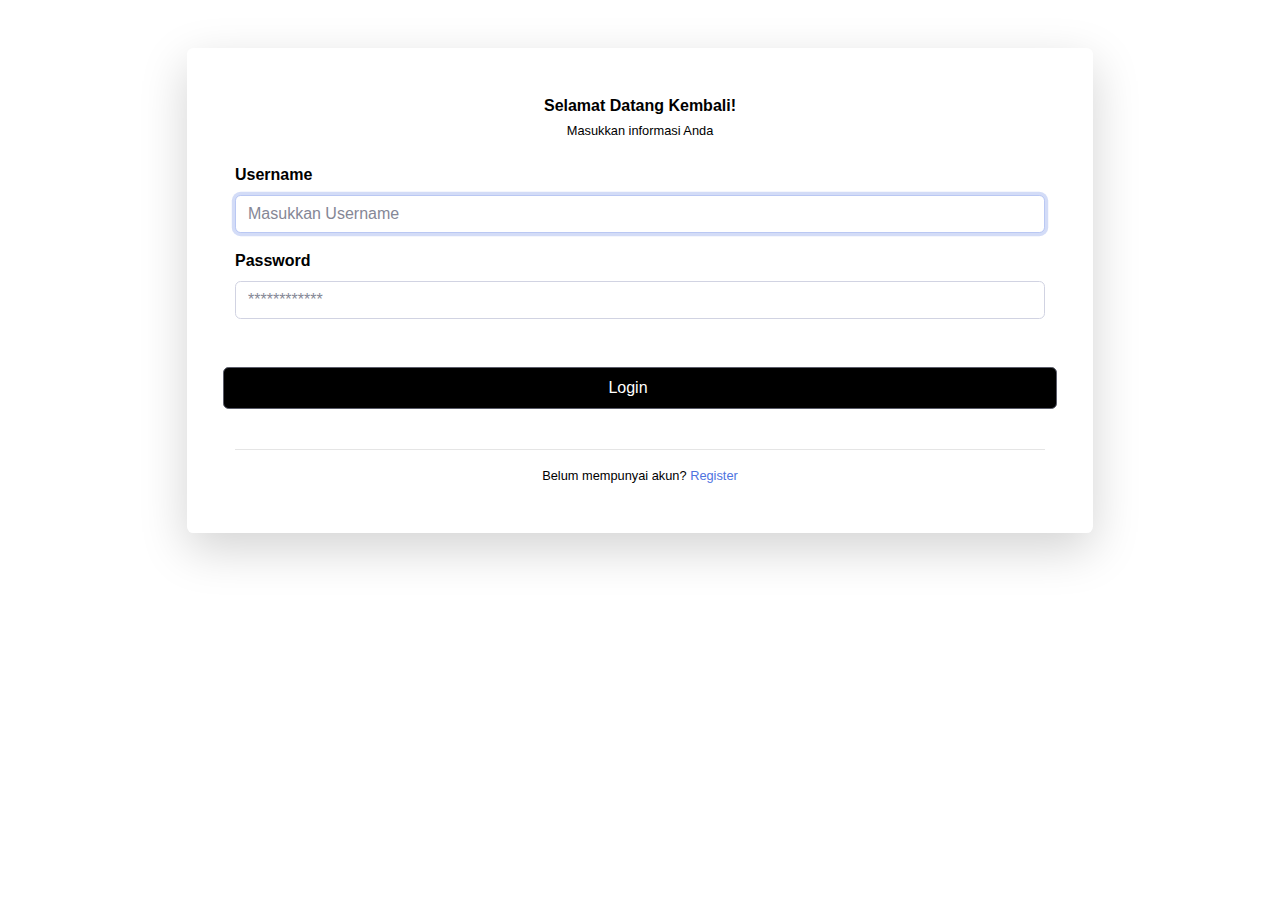
<file: index.html>
<!DOCTYPE html>
<html lang="en">
<head>
    <meta charset="UTF-8">
    <meta name="viewport" content="width=device-width, initial-scale=1.0">
    <title>Login Page</title>
    <link rel="stylesheet" href="style.css">
   

</head>
<body>
    
    <div class="container">

        <!-- Outer Row -->
        <div class="row justify-content-center">
    
          <div class="col-xl-10 col-lg-12 col-md-9">
    
            <div class="card o-hidden border-0 shadow-lg my-5">
              <div class="card-body p-0">
                <div class="row">
                  <div class="col">
                    <div class="p-5" id="login-section">
                      
                      <div class="text-center">
                        <h1 class="h6 font-weight-bold text-dark">Selamat Datang Kembali!</h1>
                      </div>
                      <div class="text-center">
                        <h1 class=" small font-weight-normal text-dark mb-4">Masukkan informasi Anda</h1>
                      </div>
                      <form method='post' action="#" id="login-form"">
                        <div class="form-group">
                          <label for="username"  class="font-weight-bold text-dark">Username</label>
                          <input type="text" id="login-username" name="username" class="form-control form-control-user"
                            placeholder="Masukkan Username" aria-label="Username" aria-describedby="basic-addon" required
                            autofocus>
                        </div>
                        <div class="form-group">
                          <label for="password" class="font-weight-bold text-dark">Password</label>
                          <input type="password" id="login-password" name="password" class="form-control form-control-user mb-4"
                            placeholder="************" aria-label="Username" aria-describedby="basic-addon" required
                            autofocus>
                        </div>
                        <div class="row">
                          <button class="btn btn-dark btn-user btn-block btn-icon-split align-items-center mb-4 mt-4 p-2"
                            type="submit" name="login" >Login
                            <span class="icon text-white">
                              <i class="fas fa-arrow-right"></i>
                            </span>
                          </button>
                          </div>
    
                      </form>
                      <hr>
    
                      <div class=" text-center d-flex justify-content-center ">
                        <div class="font-weight-normal small text-dark">Belum mempunyai akun? <a class="medium"
                            href="register.html" >Register</a> </div>
                      </div>
                    </div>
                  </div>
                </div>
              </div>
            </div>
    
          </div>
    
        </div>
    
      </div>
      <script src="login.js"></script>
</body>
</html>
</html>
</file>
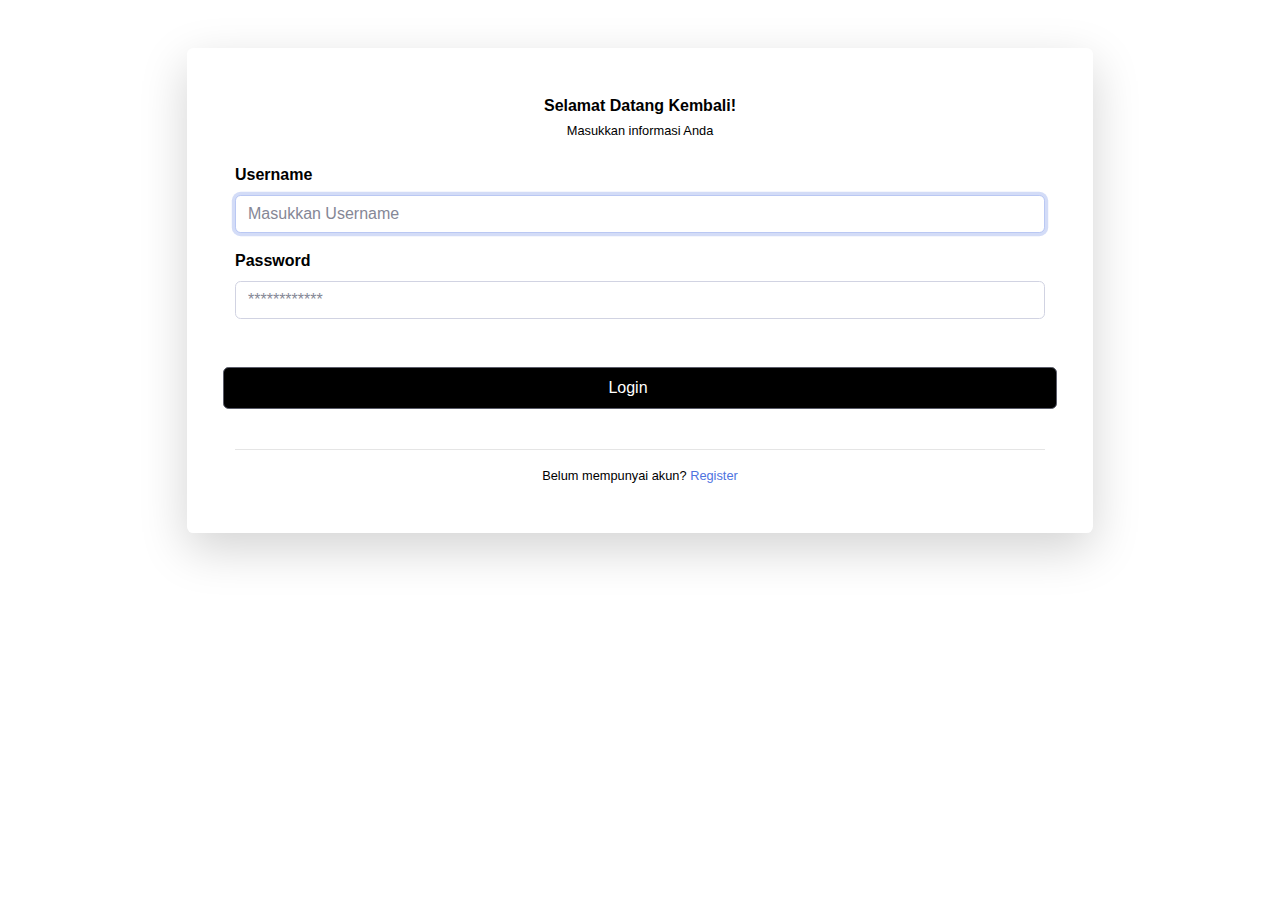
<file: homepage.html>
<!DOCTYPE html>
<html lang="en">
  <head>
    <meta charset="UTF-8" />
    <meta name="viewport" content="width=device-width, initial-scale=1.0" />
    <title>Homepage</title>
    <link rel="stylesheet" href="style.css" />
  </head>
  <body>
    <h1 class="text-center text-dark m-4 font-weight-bold">
      Selamat datang user!
    </h1>
    <div id="crud-section" class="m-4">
      <h2 class="text-dark m-2">Create Product</h2>
      <form id="create-form">
        <div class="form-group">
          <input
            type="text"
            id="name"
            placeholder="Name"
            class="form-control form-control-user"
            required
          />
          <input
            type="number"
            id="price"
            placeholder="Price"
            class="form-control form-control-user"
            required
          />
          <input
            type="number"
            id="stock"
            placeholder="Stock"
            class="form-control form-control-user"
            required
          />
          <button
            type="submit"
            class="btn btn-primary btn-user btn-block mt-2 mt-2"
          >
            Create
          </button>
        </div>
      </form>
      <h2 class="text-dark m-2">Read Products</h2>
      <div class="form-group">
        <form id="read-many-form">
          <input
            type="text"
            id="name-search"
            placeholder="Search by Name"
            class="form-control form-control-user"
          />
          <input
            type="number"
            id="price-min"
            placeholder="Min Price"
            class="form-control form-control-user"
          />
          <input
            type="number"
            id="price-max"
            placeholder="Max Price"
            class="form-control form-control-user"
          />
          <input
            type="number"
            id="stock-min"
            placeholder="Min Stock"
            class="form-control form-control-user"
          />
          <input
            type="number"
            id="stock-max"
            placeholder="Max Stock"
            class="form-control form-control-user"
          />
          <button type="submit" class="btn btn-success btn-user btn-block mt-2">
            Search
          </button>
        </form>
      </div>
      <div id="products-list"></div>
      <h2 class="text-dark m-2">Read Product by ID</h2>
      <div class="form-group">
        <form id="read-one-form">
          <input
            type="number"
            id="product-id"
            placeholder="Product ID"
            required
            class="form-control form-control-user"
          />
          <button type="submit" class="btn btn-dark btn-user btn-block mt-2">
            Search
          </button>
        </form>
      </div>
      <div id="product-details"></div>
      <h2 class="text-dark m-2">Update Product</h2>
      <div class="form-group">
        <form id="update-form">
          <input
            type="number"
            id="update-id"
            placeholder="Product ID"
            required
            class="form-control form-control-user"
          />
          <input
            type="text"
            id="update-name"
            placeholder="New Name"
            class="form-control form-control-user"
          />
          <input
            type="number"
            id="update-price"
            placeholder="New Price"
            class="form-control form-control-user"
          />
          <input
            type="number"
            id="update-stock"
            placeholder="New Stock"
            class="form-control form-control-user"
          />
          <button type="submit" class="btn btn-warning btn-user btn-block mt-2">
            Update
          </button>
        </form>
      </div>
      <h2 class="text-dark m-2">Delete Product</h2>
      <div class="form-group">
        <form id="delete-form">
          <input
            type="number"
            id="delete-id"
            placeholder="Product ID"
            required
            class="form-control form-control-user"
          />
          <button type="submit" class="btn btn-danger btn-user btn-block mt-2">
            Delete
          </button>
        </form>
      </div>
    </div>
    <script src="homepage.js"></script>
  </body>
</html>
</file>
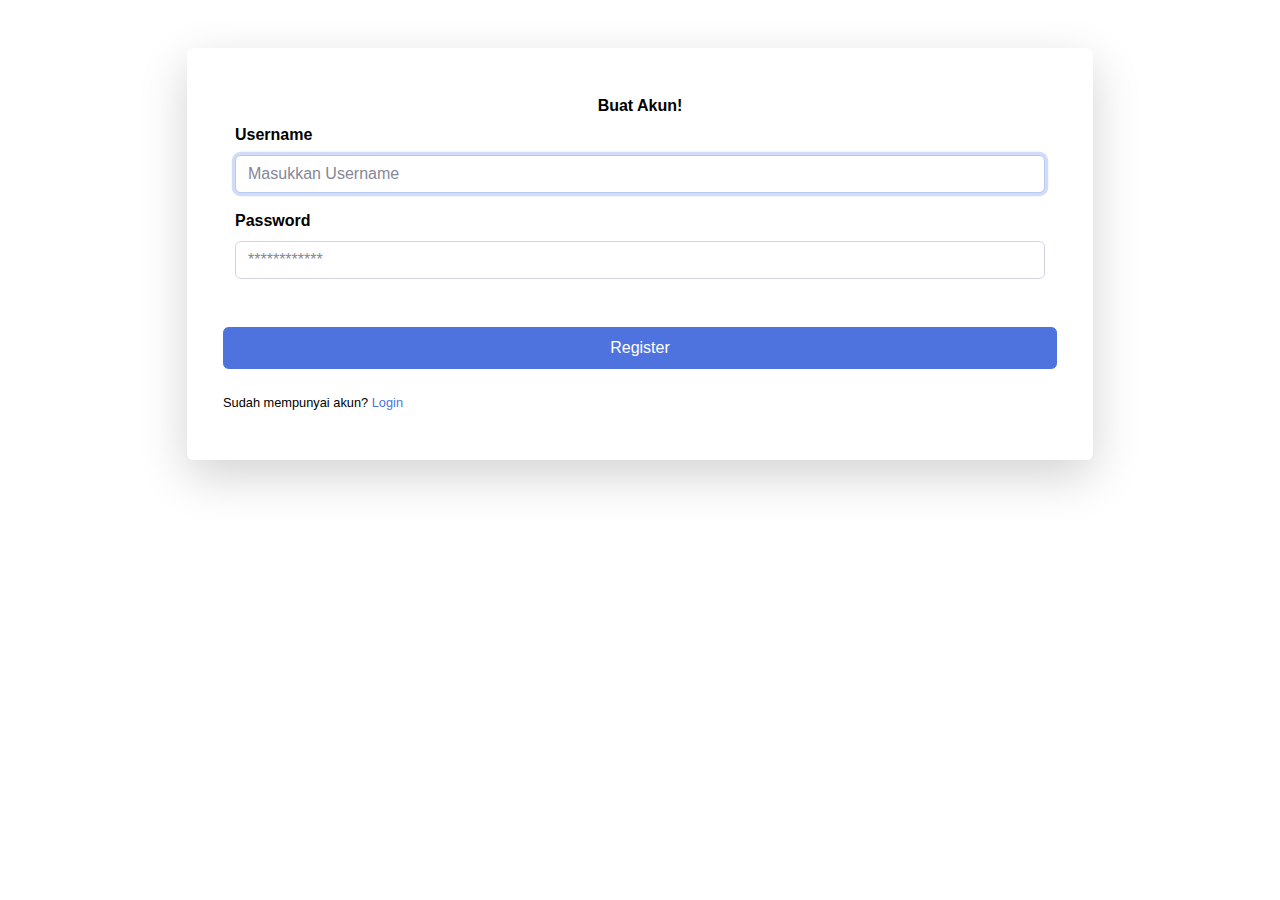
<file: register.html>
<!DOCTYPE html>
<html lang="en">
<head>
    <meta charset="UTF-8">
    <meta name="viewport" content="width=device-width, initial-scale=1.0">
    <title>Register Page</title>
    <link rel="stylesheet" href="style.css">
   

</head>
<body>
   
    <div class="container">

        <!-- Outer Row -->
        <div class="row justify-content-center">
    
          <div class="col-xl-10 col-lg-12 col-md-9">
    
            <div class="card o-hidden border-0 shadow-lg my-5">
              <div class="card-body p-0">
                <div class="row">
                  
                  <div class="col">
                    <div class="p-5" id="register-section">
                      
                      <div class="text-center">
                        <h1 class="h6 font-weight-bold text-dark">Buat Akun!</h1>
                      </div>
                      
                      <form method='post' action="#" id="register-form">
                        <div class="form-group">
                          <label for="username" class="font-weight-bold text-dark">Username</label>
                          <input type="text" id="register-username" name="username" class="form-control form-control-user"
                            placeholder="Masukkan Username" aria-label="Username" aria-describedby="basic-addon" required
                            autofocus>
                        </div>
                        <div class="form-group">
                          <label for="password" class="font-weight-bold text-dark">Password</label>
                          <input type="password" id="register-password" name="password" class="form-control form-control-user mb-4"
                            placeholder="************" aria-label="Username" aria-describedby="basic-addon" required
                            autofocus>
                        </div>
                        <div class="row">
                          <button class="btn btn-primary btn-user btn-block btn-icon-split align-items-center mb-4 mt-4 p-2"
                            type="submit" name="login">Register
                            
                          </button>
    
                      </form>
                      <hr>
                      <div class=" text-center d-flex justify-content-center ">
                        <div class="font-weight-normal small text-dark">Sudah mempunyai akun? <a class="medium"
                            href="index.html">Login</a> </div>
                      </div>
                      
                    </div>
                  </div>
                </div>
              </div>
            </div>
    
          </div>
    
        </div>
    
      </div>
      <script src="register.js"></script>

</body>
</html>
</html>
</file>
